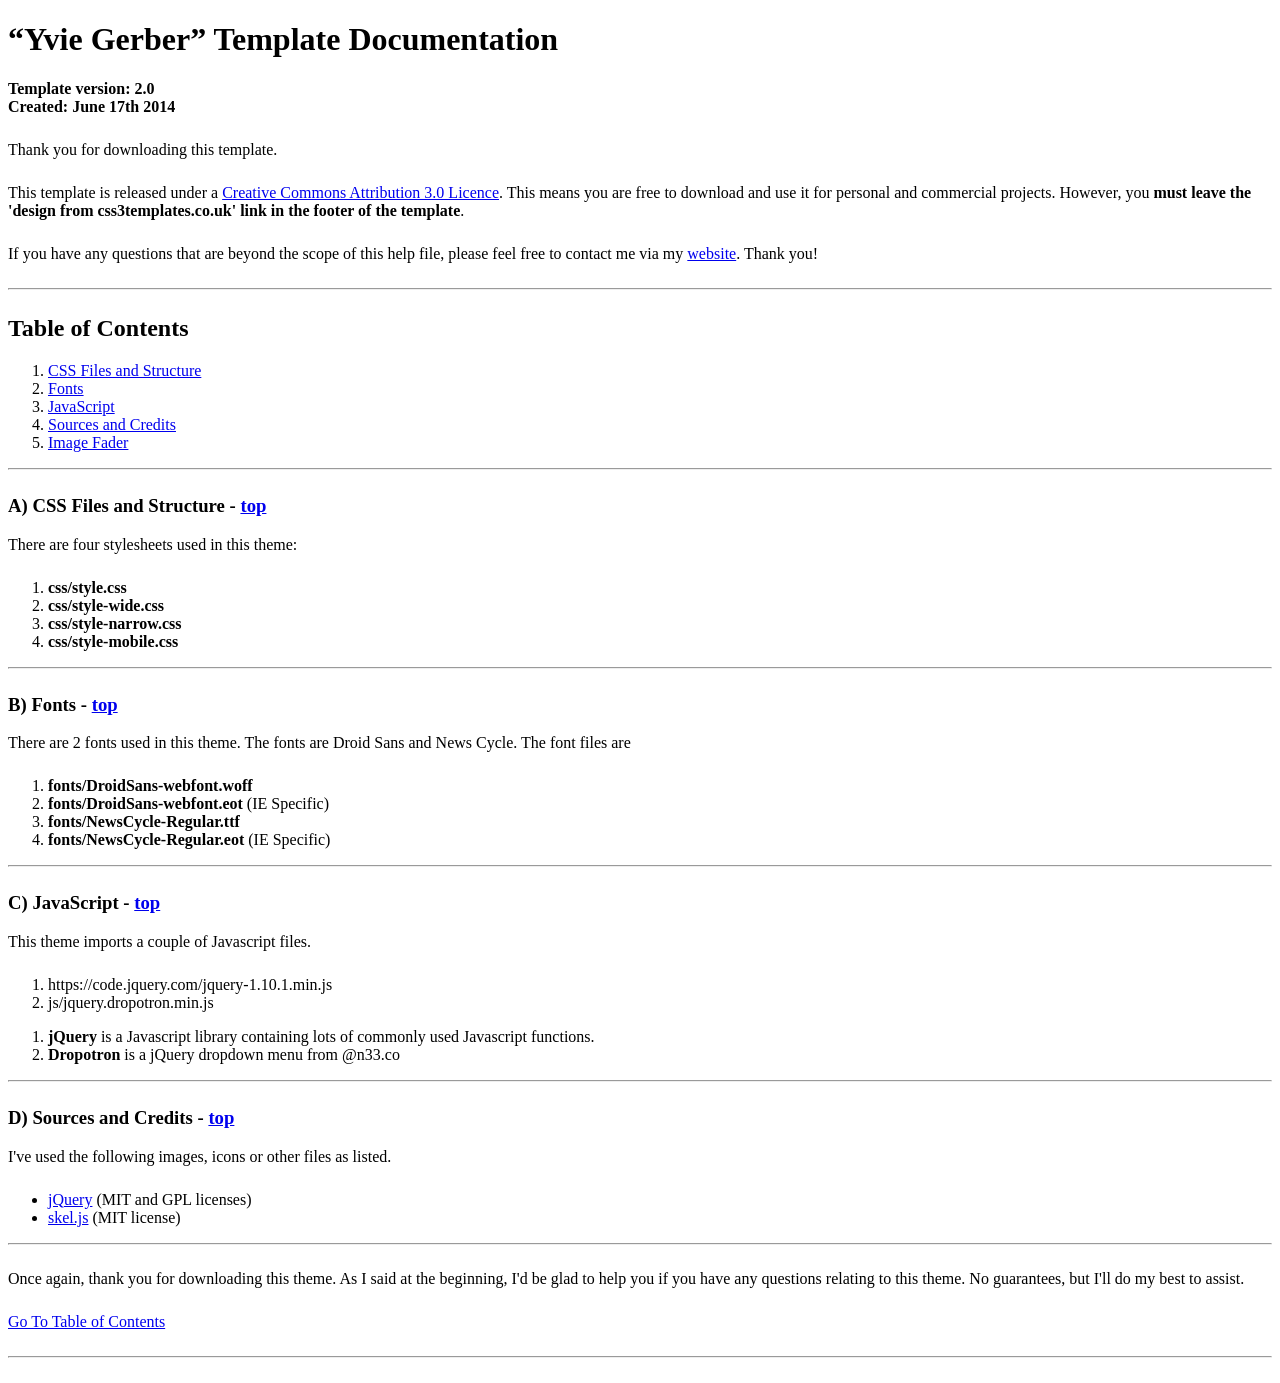
<file: documentation/index.html>
<!DOCTYPE HTML>
<html lang="en">
<head>
  <meta charset="utf-8">

  <!-- Denotes website title in browser -->
  <title>CSS3_red_tulip Template</title>

  <!-- Font % size -->
  <style type="text/css" media="screen">
    p, table, hr, .box {
      font-family: Palatino, "Palatino Linotype", Georgia, serif;
      margin-bottom: 25px;
    }
    .box p { margin-bottom: 10px; }
  </style>
</head>

<!-- Body contains everything that will be displayed on page -->
<body>
  <!-- div block is thanks, license terms, contact link -->
  <div>
    <!-- main page heading -->
    <h1>&ldquo;Yvie Gerber&rdquo; Template Documentation</h1>
    <p><strong>Template version: 2.0<br>Created: June 17th 2014</strong></p>

    <div>
      <p>Thank you for downloading this template.</p>
      <p>
        This template is released under a
        <a href="https://creativecommons.org/licenses/by/3.0/">Creative Commons Attribution 3.0 Licence</a>.
        This means you are free to download and use it for personal and commercial projects. However, you
        <strong>must leave the 'design from css3templates.co.uk' link in the footer of the template</strong>.
      </p>
      <p>
        If you have any questions that are beyond the scope of this help file, please feel free to contact me via my
        <a href="https://www.css3templates.co.uk">website</a>. Thank you!
      </p>
    </div>

    <hr>

    <h2 id="toc">Table of Contents</h2>
    <ol>
      <li><a href="#cssFiles">CSS Files and Structure</a></li>
      <li><a href="#fontFiles">Fonts</a></li>
      <li><a href="#javascript">JavaScript</a></li>
      <li><a href="#credits">Sources and Credits</a></li>
      <li><a href="#galleries">Image Fader</a></li>
    </ol>

    <hr>

    <h3 id="cssFiles"><strong>A) CSS Files and Structure</strong> - <a href="#toc">top</a></h3>

    <p>There are four stylesheets used in this theme:</p>
    <ol>
      <li><b>css/style.css</b></li>
      <li><b>css/style-wide.css</b></li>
      <li><b>css/style-narrow.css</b></li>
      <li><b>css/style-mobile.css</b></li>
    </ol>

    <hr>

    <h3 id="fontFiles"><strong>B) Fonts</strong> - <a href="#toc">top</a></h3>

    <p>There are 2 fonts used in this theme. The fonts are Droid Sans and News Cycle. The font files are</p>
    <ol>
      <li><b>fonts/DroidSans-webfont.woff</b></li>
      <li><b>fonts/DroidSans-webfont.eot</b> (IE Specific)</li>
      <li><b>fonts/NewsCycle-Regular.ttf</b></li>
      <li><b>fonts/NewsCycle-Regular.eot</b> (IE Specific)</li>
    </ol>

    <hr>

    <h3 id="javascript"><strong>C) JavaScript</strong> - <a href="#toc">top</a></h3>

    <p>This theme imports a couple of Javascript files.</p>

    <ol>
      <li>https://code.jquery.com/jquery-1.10.1.min.js</li>
      <li>js/jquery.dropotron.min.js</li>
    </ol>

    <ol>
      <li><b>jQuery</b> is a Javascript library containing lots of commonly used Javascript functions.</li>
      <li><b>Dropotron</b> is a jQuery dropdown menu from @n33.co</li>
    </ol>

    <hr>

    <h3 id="credits"><strong>D) Sources and Credits</strong> - <a href="#toc">top</a></h3>

    <p>I've used the following images, icons or other files as listed.</p>

    <ul>
      <li><a href="https://jquery.com/">jQuery</a> (MIT and GPL licenses)</li>
      <li><a href="https://skeljs.org/license">skel.js</a> (MIT license)</li>
    </ul>

    <hr>

    <p>
      Once again, thank you for downloading this theme. As I said at the beginning, I'd be glad to help you if you have
      any questions relating to this theme. No guarantees, but I'll do my best to assist.
    </p>

    <p><a href="#toc">Go To Table of Contents</a></p>

    <hr>
  </div>
</body>
</html>
</file>
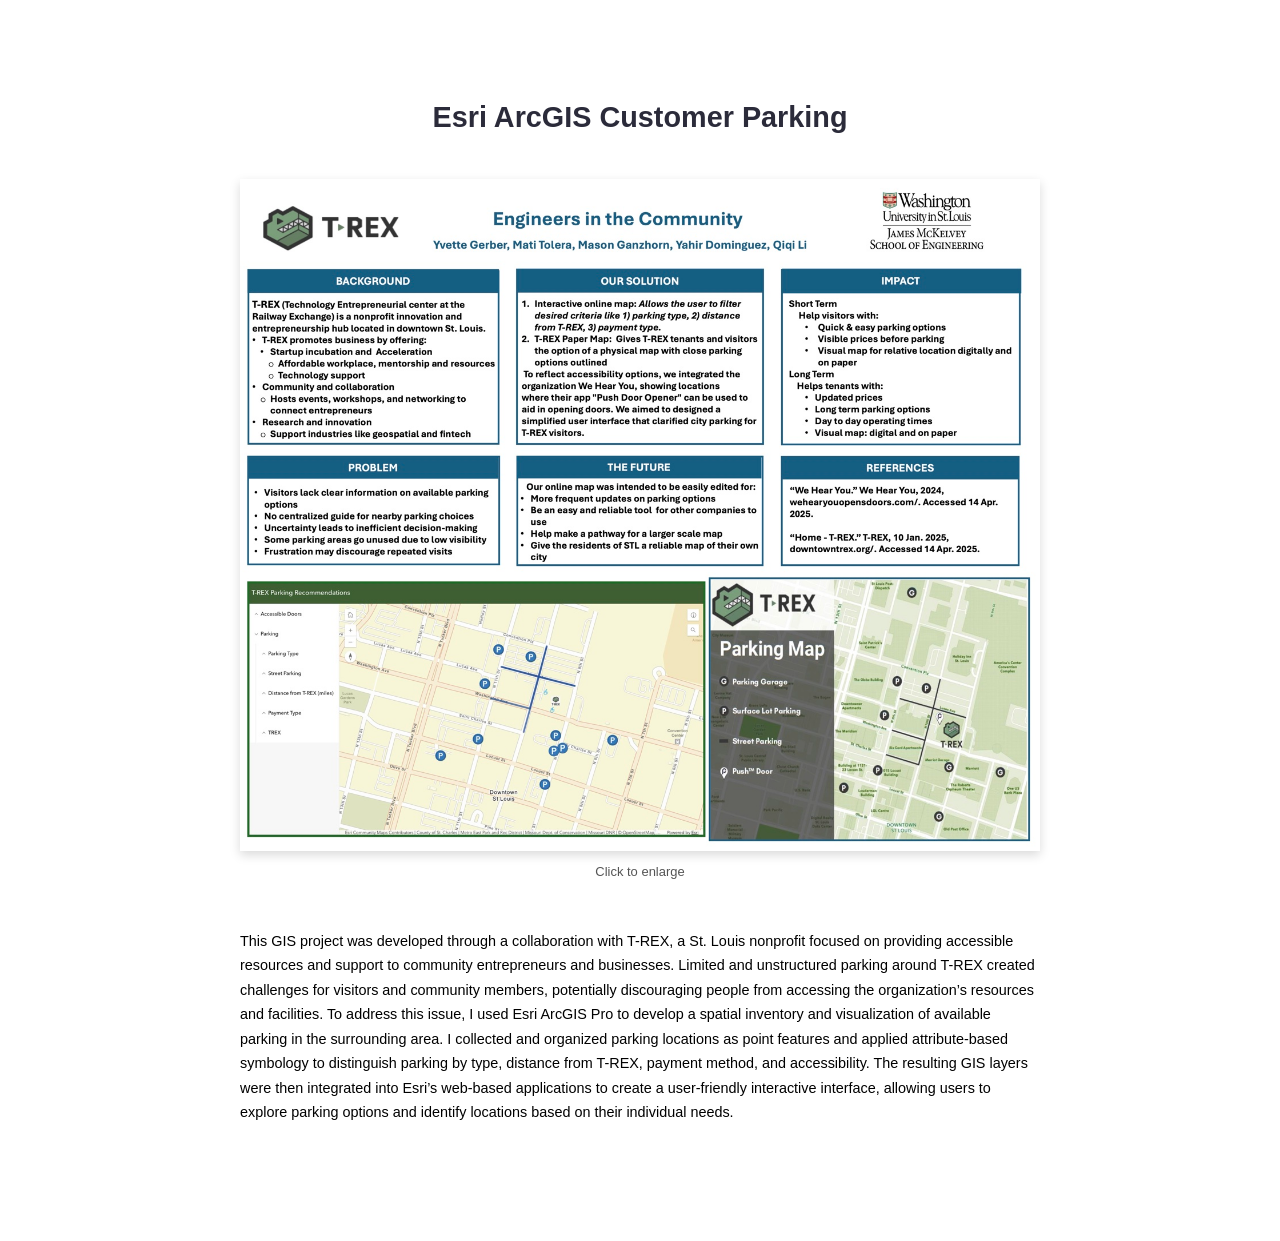
<file: customer-parking.html>
<!DOCTYPE html>
<html lang="en">
<head>
<meta charset="utf-8">
<title>Esri ArcGIS Customer Parking</title>
<link rel="stylesheet" href="css/style.css">
<style>

body {
    font-family: Arial, sans-serif;
    line-height: 1.6;
    margin: 0;
    padding: 0;
}
.container {
    max-width: 800px;
    margin: 100px auto;
    padding: 0 20px;
}
h1 {
    font-family: Arial, sans-serif;
    font-weight: bold;
    font-size: 2em;
    margin-bottom: 30px;
}
p {
    margin-bottom: 20px;
}

/* --- Poster --- */
.poster-link {
    display: block;
    margin: 30px 0 10px;
}
.poster-link img {
    width: 100%;
    height: auto;
    display: block;
    box-shadow: 0 4px 10px rgba(0,0,0,0.15);
}
.poster-caption {
    text-align: center;
    margin: 0 0 30px;
    font-size: 0.9em;
    color: #555;
}
</style>
</head>
<body>

<div class="container">
    <h1 style="text-align: center;">Esri ArcGIS Customer Parking</h1>

    <a class="poster-link" href="docs/Yvette T-REX Poster.pdf" target="_blank" rel="noopener noreferrer">
        <img src="images/trex-poster.jpg" alt="Esri ArcGIS Customer Parking poster">
    </a>
    <p class="poster-caption">Click to enlarge</p>

    <p>
    This GIS project was developed through a collaboration with T-REX, a St. Louis nonprofit focused on providing accessible resources and support to community entrepreneurs and businesses. Limited and unstructured parking around T-REX created challenges for visitors and community members, potentially discouraging people from accessing the organization&rsquo;s resources and facilities. To address this issue, I used Esri ArcGIS Pro to develop a spatial inventory and visualization of available parking in the surrounding area. I collected and organized parking locations as point features and applied attribute-based symbology to distinguish parking by type, distance from T-REX, payment method, and accessibility. The resulting GIS layers were then integrated into Esri&rsquo;s web-based applications to create a user-friendly interactive interface, allowing users to explore parking options and identify locations based on their individual needs.
    </p>
</div>

</body>
</html>
</file>
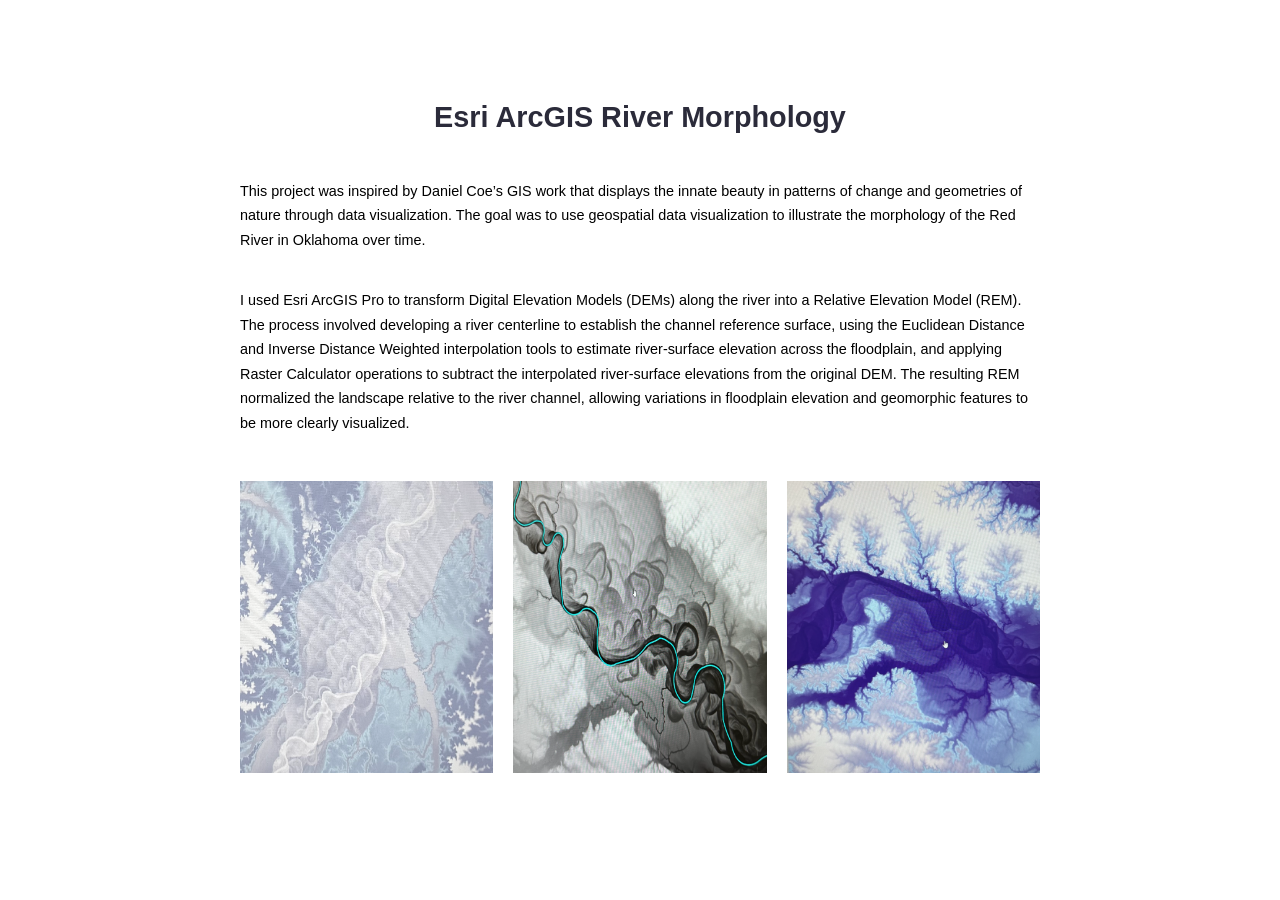
<file: river-morphology.html>
<!DOCTYPE html>
<html lang="en">
<head>
<meta charset="utf-8">
<title>Esri ArcGIS River Morphology</title>
<link rel="stylesheet" href="css/style.css">
<style>

body {
    font-family: Arial, sans-serif;
    line-height: 1.6;
    margin: 0;
    padding: 0;
}
.container {
    max-width: 800px;
    margin: 100px auto;
    padding: 0 20px;
}
h1 {
    font-family: Arial, sans-serif;
    font-weight: bold;
    font-size: 2em;
    margin-bottom: 30px;
}
p {
    margin-bottom: 20px;
}

/* --- Photo Row --- */
.photo-row {
    display: flex;
    flex-wrap: nowrap;
    gap: 20px;
    margin: 30px 0;
}
.photo-row img {
    flex: 1 1 0;
    min-width: 0;
    width: 33.333%;
    height: auto;
    display: block;
    margin: 0;
}
</style>
</head>
<body>

<div class="container">
    <h1 style="text-align: center;">Esri ArcGIS River Morphology</h1>

    <p>
    This project was inspired by Daniel Coe&rsquo;s GIS work that displays the innate beauty in patterns of change and geometries of nature through data visualization. The goal was to use geospatial data visualization to illustrate the morphology of the Red River in Oklahoma over time.
    </p>

    <p>
    I used Esri ArcGIS Pro to transform Digital Elevation Models (DEMs) along the river into a Relative Elevation Model (REM). The process involved developing a river centerline to establish the channel reference surface, using the Euclidean Distance and Inverse Distance Weighted interpolation tools to estimate river-surface elevation across the floodplain, and applying Raster Calculator operations to subtract the interpolated river-surface elevations from the original DEM. The resulting REM normalized the landscape relative to the river channel, allowing variations in floodplain elevation and geomorphic features to be more clearly visualized.
    </p>

    <div class="photo-row">
        <img src="images/Screenshot 2026-09-09 at 11.14.10 AM.png" alt="Relative Elevation Model detail showing floodplain texture">
        <img src="images/Screenshot 2026-09-09 at 11.14.03 AM.png" alt="Relative Elevation Model with river centerline highlighted">
        <img src="images/Screenshot 2026-09-09 at 11.13.49 AM.png" alt="Relative Elevation Model detail showing river channel scars">
    </div>
</div>

</body>
</html>
</file>
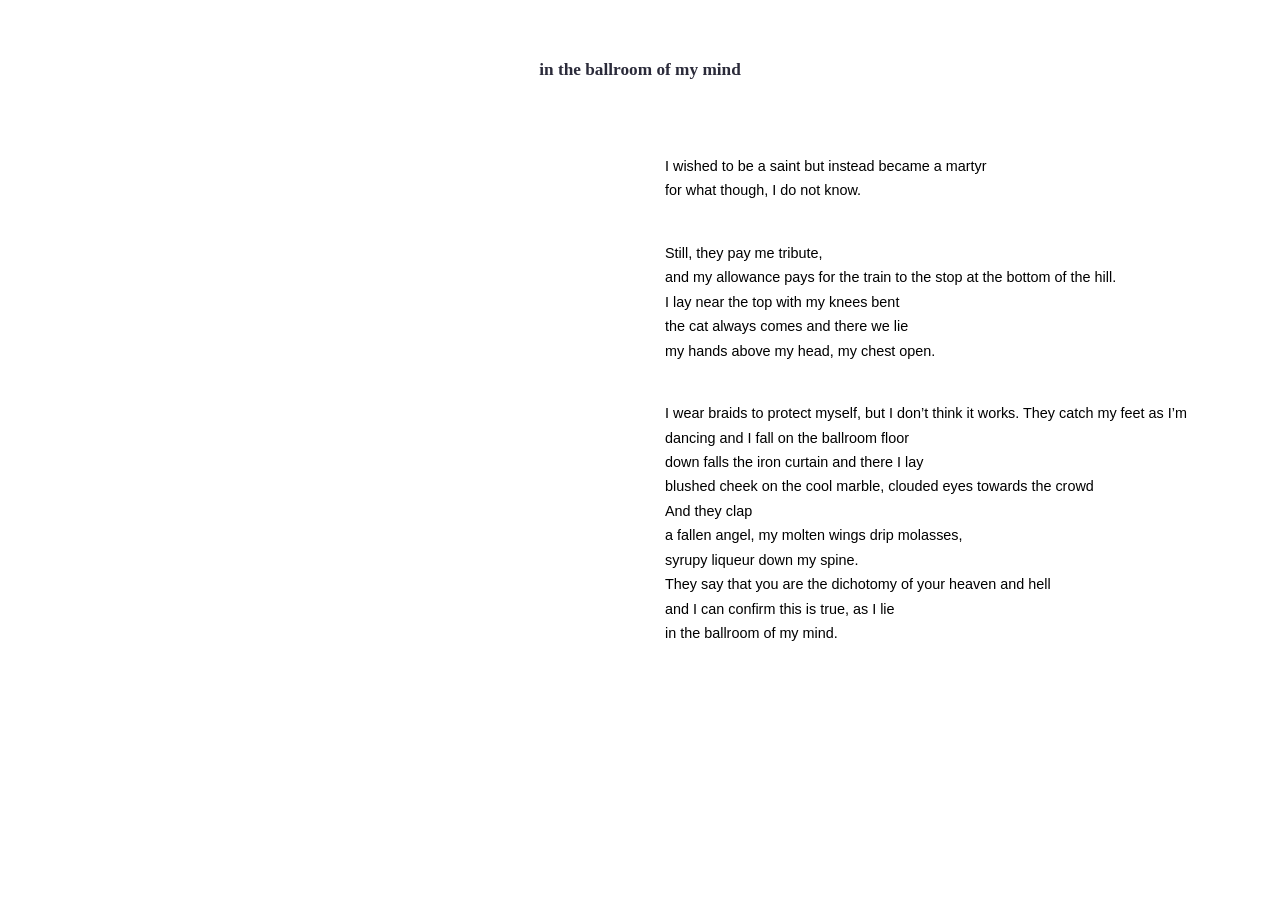
<file: untitled.html>
<!DOCTYPE html>
<html lang="en">
<head>
  <meta charset="utf-8">
  <title>Untitled</title>

  <link rel="stylesheet" href="../css/style.css">

  <style>
    body {
      font-family: Arial, sans-serif;
      line-height: 1.6;
      margin: 0;
      padding: 0;
    }

    .container {
      max-width: 1200px;
      margin: 60px auto;
      padding: 0 30px;
    }

    h1 {
      text-align: center;
      margin-bottom: 50px;
    }

    /* === Two-column layout === */
    .two-column {
      display: grid;
      grid-template-columns: 1fr 1fr;
      gap: 50px;
      align-items: start;
    }

    .image-column img,
.image-column video {
  width: 100%;
  height: auto;
  display: block;
  margin-bottom: 40px;
}

    .text-column p {
      margin-bottom: 22px;
    }

    /* === Responsive fallback === */
    @media (max-width: 900px) {
      .two-column {
        grid-template-columns: 1fr;
      }
    }
  </style>
</head>

<body>

  <div class="container">

    <h1>in the ballroom of my mind</h1>

    <div class="two-column">

     

       

        <div class="image-column">
  <video autoplay muted loop playsinline>
    <source src="movies/untitledaEX.mp4" type="video/mp4">
    Your browser does not support the video tag.
  </video>
</div>
        
        

      <!-- RIGHT: Text -->
      <div class="text-column">

        <p>
I wished to be a saint but instead became a martyr <br>
for what though, I do not know. 
    
    </p>

        <p>
Still, they pay me tribute, <br>
and my allowance pays for the train to the stop at the bottom of the hill. <br>
I lay near the top with my knees bent <br>
the cat always comes and there we lie <br>
my hands above my head, my chest open. <br>
  </p>

        <p>
I wear braids to protect myself, but I don’t think it works. They catch my feet as I’m dancing and I fall on the ballroom floor <br>
down falls the iron curtain and there I lay <br>
blushed cheek on the cool marble, clouded eyes towards the crowd <br>
And they clap <br>
a fallen angel, my molten wings drip molasses, <br>
syrupy liqueur down my spine. <br>
They say that you are the dichotomy of your heaven and hell <br>
and I can confirm this is true, as I lie <br>
in the ballroom of my mind.

</p>

  

      </div>
    </div>

  </div>

</body>
</html>
</file>
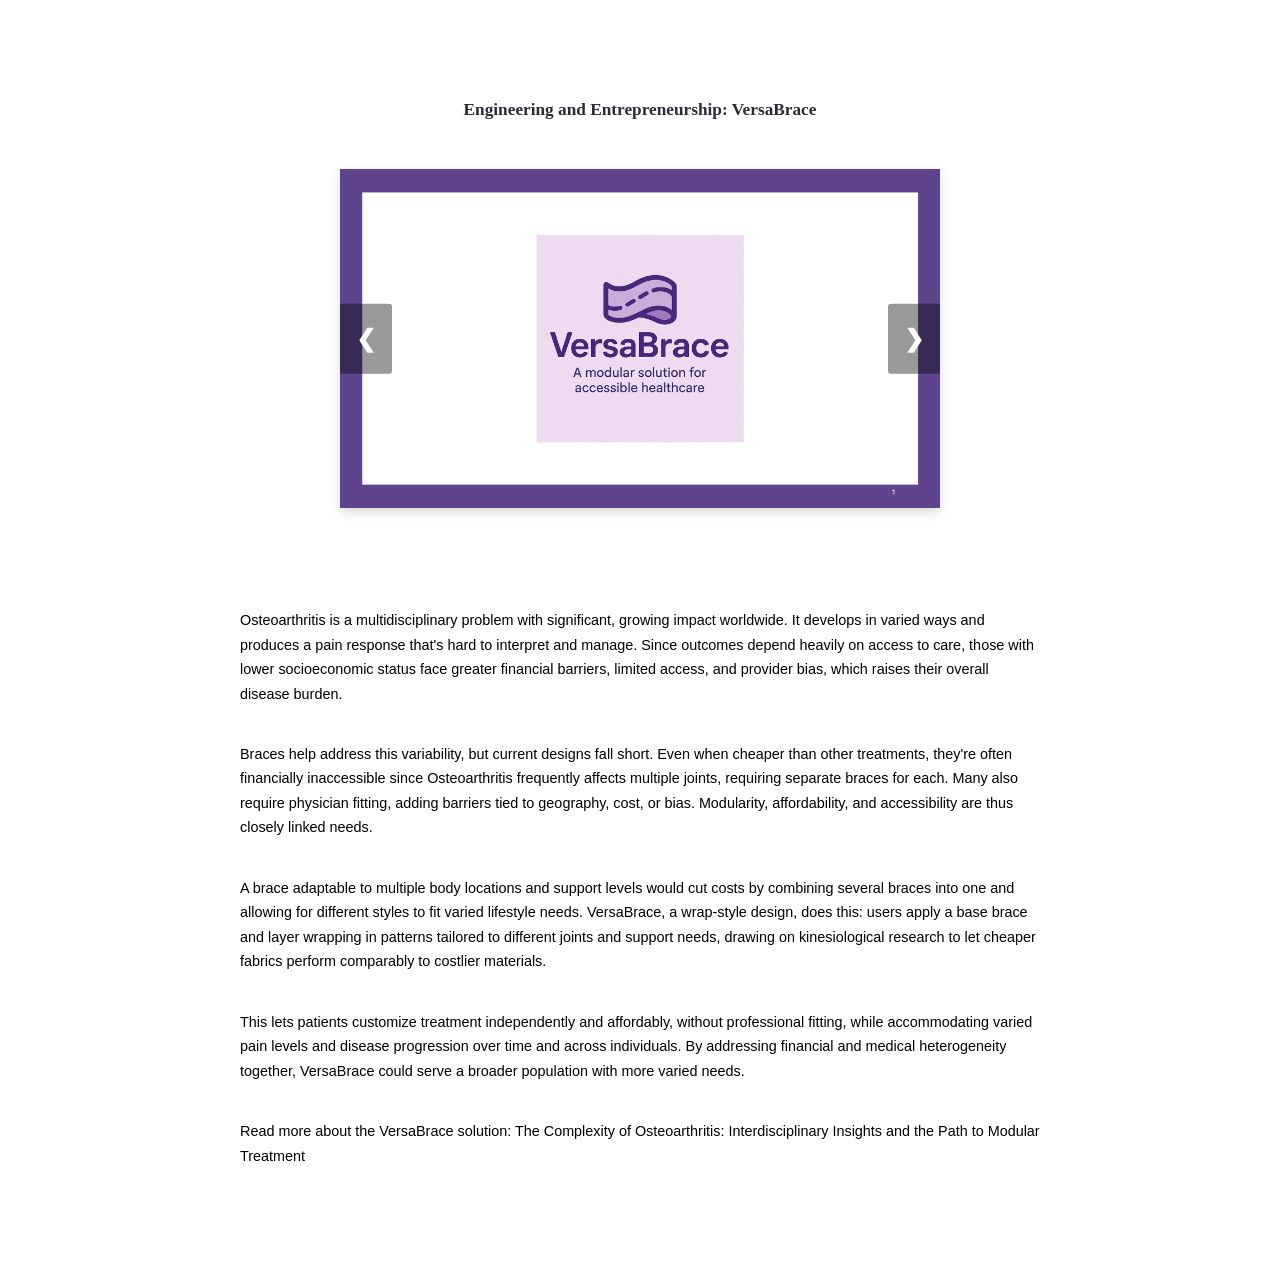
<file: versabrace.html>
<!DOCTYPE html>
<html lang="en">
<head>
<meta charset="utf-8">
<title>VersaBrace</title>
<link rel="stylesheet" href="../css/style.css">
<style>

body {
    font-family: Arial, sans-serif;
    line-height: 1.6;
    margin: 0;
    padding: 0;
}
.container {
    max-width: 800px; /* Change this number (e.g., 600px, 650px, 700px) to control text width */
    margin: 100px auto;
    padding: 0 20px;
}
h1 {
    margin-bottom: 30px;
}
img {
    width: 100%;
    height: auto;
    display: block;
    margin: 30px 0;
}
p {
    margin-bottom: 20px;
}

/* --- Slideshow Styles --- */
.slideshow-container {
    position: relative;
    width: 75%;
    margin: 40px auto;
    box-shadow: 0 4px 10px rgba(0,0,0,0.15); /* Adds a nice depth to the slides */
    background-color: #f9f9f9;
}
.slideshow-container img {
    width: 100%;
    margin: 0; /* Override default image margin */
    display: block;
}
/* Navigation Arrows */
.prev, .next {
    cursor: pointer;
    position: absolute;
    top: 50%;
    transform: translateY(-50%);
    width: auto;
    padding: 16px;
    color: white;
    font-weight: bold;
    font-size: 24px;
    transition: 0.3s ease;
    border-radius: 0 3px 3px 0;
    user-select: none;
    background-color: rgba(0, 0, 0, 0.4); /* Semi-transparent background */
    text-decoration: none;
}
.next {
    right: 0;
    border-radius: 3px 0 0 3px;
}
.prev:hover, .next:hover {
    background-color: rgba(0, 0, 0, 0.8);
}
</style>
</head>
<body>

<div class="container">
    <h1 style="text-align: center;">Engineering and Entrepreneurship: VersaBrace</h1>
    <div class="slideshow-container">
        <img id="slide-image" src="images/slide1.PNG" alt="Slideshow presentation">
        <a class="prev" onclick="changeSlide(-1)">&#10094;</a>
        <a class="next" onclick="changeSlide(1)">&#10095;</a>
    </div>
</div>

<script>
// Put the paths to your exported PowerPoint slide images here:
const slides = [
    "images/slide1.PNG",
    "images/slide2re.PNG",
    "images/slide3re.PNG",
    "images/slide4.PNG",
    "images/slide5.PNG",
    "images/slide7re.PNG",
    "images/slide8re.PNG",
    "images/slide9re.PNG"
];

let currentIndex = 0;
const slideImageElement = document.getElementById('slide-image');

function changeSlide(direction) {
    // Calculate new index
    currentIndex += direction;

    // Loop back to the start if we go past the last slide
    if (currentIndex >= slides.length) {
        currentIndex = 0;
    }
    // Loop to the end if we press "previous" on the first slide
    if (currentIndex < 0) {
        currentIndex = slides.length - 1;
    }

    // Update the image source
    slideImageElement.src = slides[currentIndex];
}
</script>

<div class="container">
    <p>
    Osteoarthritis is a multidisciplinary problem with significant, growing impact worldwide. It develops in varied ways and produces a pain response that's hard to interpret and manage. Since outcomes depend heavily on access to care, those with lower socioeconomic status face greater financial barriers, limited access, and provider bias, which raises their overall disease burden.
    </p>
    <p>
    Braces help address this variability, but current designs fall short. Even when cheaper than other treatments, they're often financially inaccessible since Osteoarthritis frequently affects multiple joints, requiring separate braces for each. Many also require physician fitting, adding barriers tied to geography, cost, or bias. Modularity, affordability, and accessibility are thus closely linked needs.
    </p>
    <p>
    A brace adaptable to multiple body locations and support levels would cut costs by combining several braces into one and allowing for different styles to fit varied lifestyle needs. VersaBrace, a wrap-style design, does this: users apply a base brace and layer wrapping in patterns tailored to different joints and support needs, drawing on kinesiological research to let cheaper fabrics perform comparably to costlier materials.
    </p>

    <p>
    This lets patients customize treatment independently and affordably, without professional fitting, while accommodating varied pain levels and disease progression over time and across individuals. By addressing financial and medical heterogeneity together, VersaBrace could serve a broader population with more varied needs.
    </p>

    
    <p>Read more about the VersaBrace solution: <a href="docs/VersaBrace.pdf" target="_blank">The Complexity of Osteoarthritis: Interdisciplinary Insights and the Path to Modular Treatment</a>
    </p>
    
</div>

</body>
</html>
</file>
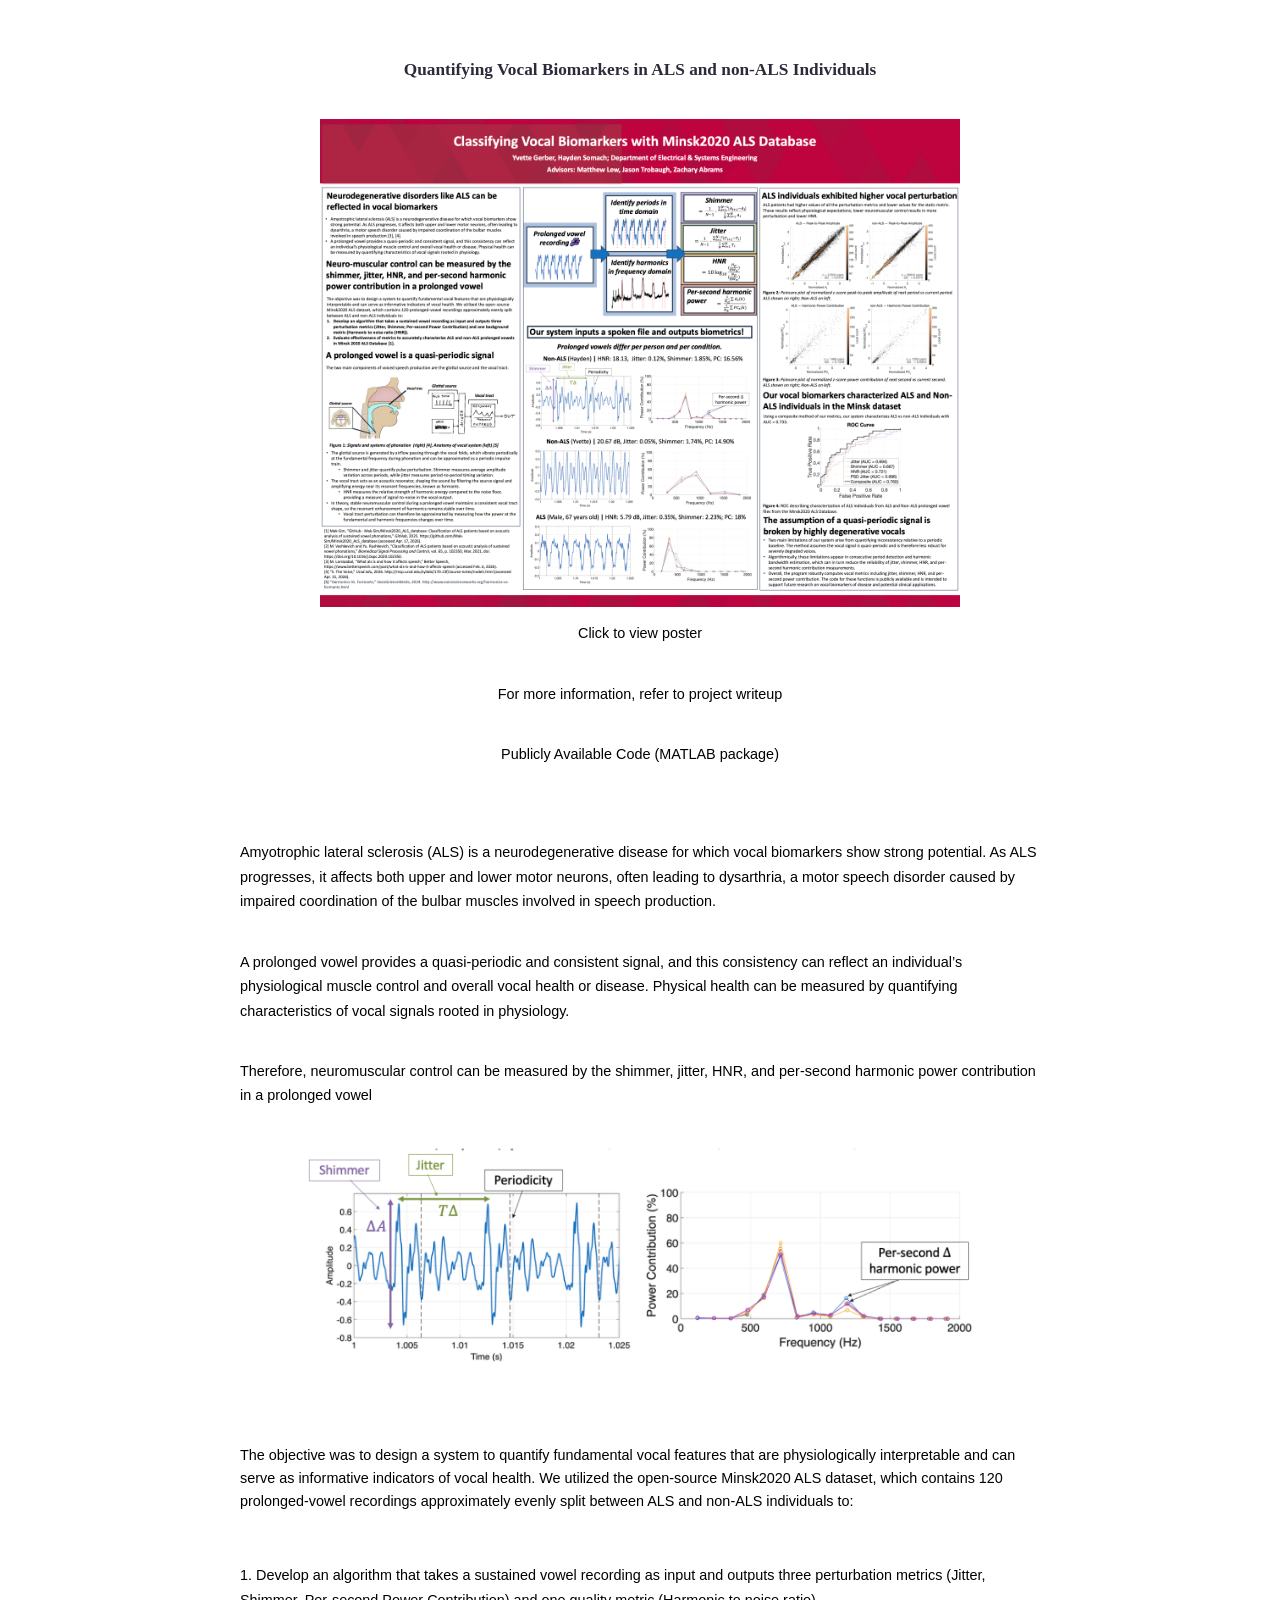
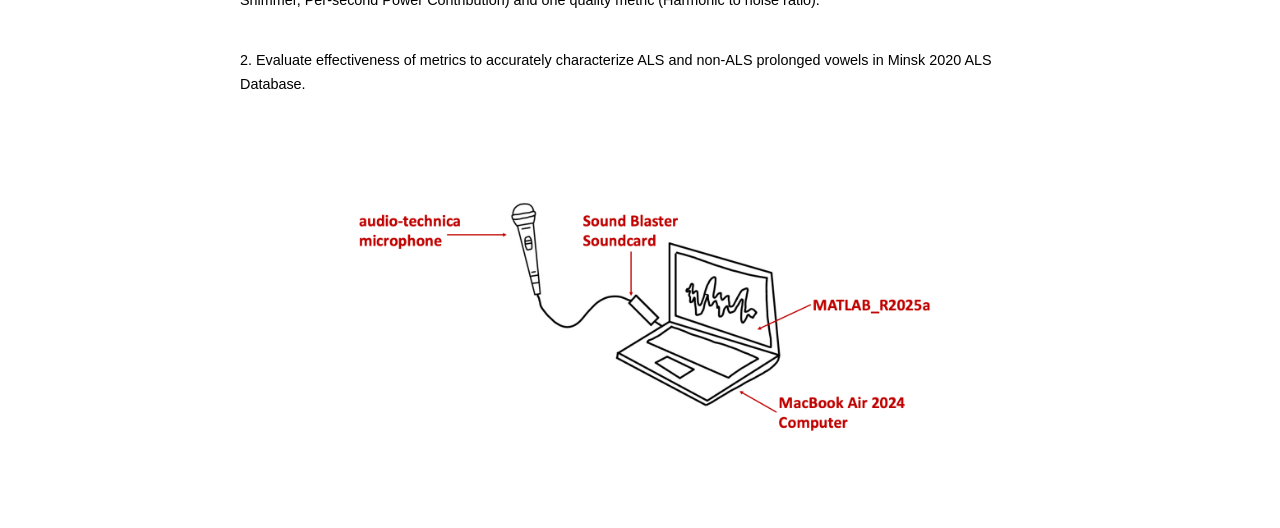
<file: vocal.html>
<!DOCTYPE html>
<html lang="en">
<head>
  <meta charset="utf-8">
  <title>Vocal Biomarkers</title>
 
  <!-- Optional: link your main site stylesheet -->
  <link rel="stylesheet" href="../css/style.css">

  <style>
    /* Minimal fallback styling (safe to remove if you already have CSS) */
    body {
      font-family: Arial, sans-serif;
      line-height: 1.6;
      margin: 0;
      padding: 0;
    }

    .container {
      max-width: 800px;
      margin: 60px auto;
      padding: 0 20px;
    }

    h1 {
      margin-bottom: 30px;
    }

    img {
      width: 100%;
      height: auto;
      display: block;
      margin: 30px 0;
    }

    p {
      margin-bottom: 20px;
    }
  </style>
</head>

<body>

  <div class="container">

    <!-- Project Heading -->
    <h1 style="text-align: center;">Quantifying Vocal Biomarkers in ALS and non-ALS Individuals</h1>

    
    <!-- Top Image -->
<img src="images/poster.jpg"
 alt="Project image description"
 style="width: 80%; margin: 0 auto; display: block;">
 <p style="text-align: center;">Click to view <a href="docs/poster.pdf" target="_blank">poster</a></p>
 <p style="text-align: center;">For more information, refer to <a href="docs/paper.pdf" target="_blank">project writeup</a></p>
 <p style="text-align: center;">Publicly Available Code <a href="https://www.mathworks.com/matlabcentral/fileexchange/183787-quantifying-vocal-biomarkers-in-als-and-non-als-individuals" target="_blank">(MATLAB package)</a></p>
 <br>  

    

    <!-- Body Text -->
    <p>
      Amyotrophic lateral sclerosis (ALS) is a neurodegenerative disease for which vocal biomarkers show strong potential. As ALS progresses, it affects both upper and lower motor neurons, often leading to dysarthria, a motor speech disorder caused by impaired coordination of the bulbar muscles involved in speech production. 
    </p>

    <p>
      A prolonged vowel provides a quasi-periodic and consistent signal, and this consistency can reflect an individual’s physiological muscle control and overall vocal health or disease. Physical health can be measured by quantifying characteristics of vocal signals rooted in physiology.    </p>

    <p>
      Therefore, neuromuscular control can be measured by the shimmer, jitter, HNR, and per-second harmonic power contribution in a prolonged vowel    </p>

    <p>
    <!-- Bottom Image -->
     <img src="images/metrics.png"
     alt="Project image description"
     style="width: 85%; margin: 0 auto; display: block;">
    <p></p>  
    The objective was to design a system to quantify fundamental vocal features that are physiologically interpretable and can serve as informative indicators of vocal health. We utilized the open-source Minsk2020 ALS dataset, which contains 120 prolonged-vowel recordings approximately evenly split between ALS and non-ALS individuals to:    </p>
    <p>
    1. Develop an algorithm that takes a sustained vowel recording as input and outputs three perturbation metrics (Jitter, Shimmer, Per-second Power Contribution) and one quality metric (Harmonic to noise ratio).    </p>
    <p>
    2. Evaluate effectiveness of metrics to accurately characterize ALS and non-ALS prolonged vowels in Minsk 2020 ALS Database.    </p>
    
    <br><br>


    
    
    <!-- Bottom Image -->
     <img src="images/setup.png"
     alt="Project image description"
     style="width: 75%; margin: 0 auto; display: block;">

  </div>

</body>
</html>
</file>
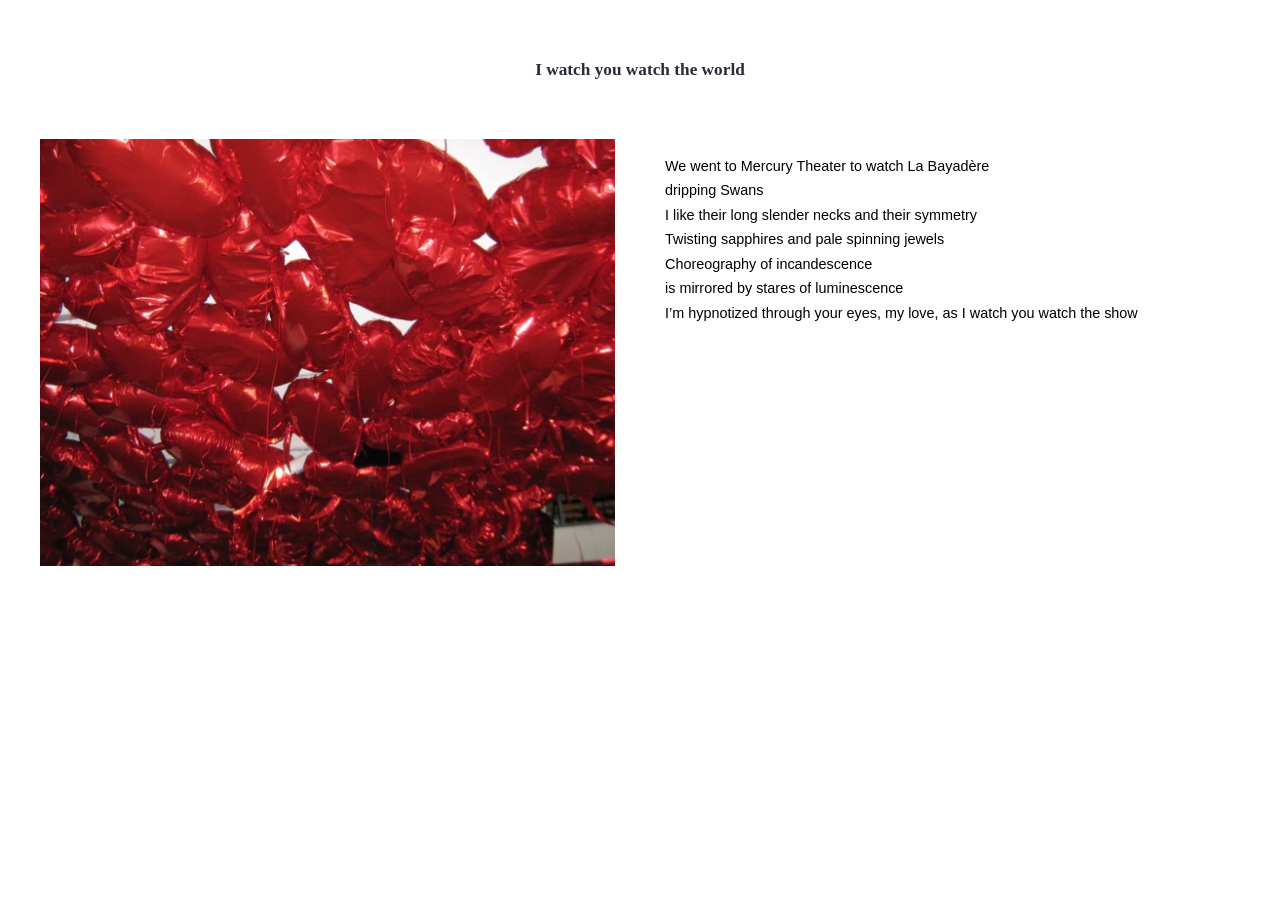
<file: watch.html>
<!DOCTYPE html>
<html lang="en">
<head>
  <meta charset="utf-8">
  <title>I watch you watch the world</title>

  <link rel="stylesheet" href="../css/style.css">

  <style>
    body {
      font-family: Arial, sans-serif;
      line-height: 1.6;
      margin: 0;
      padding: 0;
    }

    .container {
      max-width: 1200px;
      margin: 60px auto;
      padding: 0 30px;
    }

    h1 {
      text-align: center;
      margin-bottom: 50px;
    }

    /* === Two-column layout === */
    .two-column {
      display: grid;
      grid-template-columns: 1fr 1fr;
      gap: 50px;
      align-items: start;
    }

    .image-column img {
      width: 100%;
      height: auto;
      display: block;
      margin-bottom: 40px;
    }

    .text-column p {
      margin-bottom: 22px;
    }

    /* === Responsive fallback === */
    @media (max-width: 900px) {
      .two-column {
        grid-template-columns: 1fr;
      }
    }
  </style>
</head>

<body>

  <div class="container">

    <h1>I watch you watch the world</h1>

    <div class="two-column">

      <!-- LEFT: Images -->
      <div class="image-column">
        <img src="images/watchaEX.png" alt="Psycho-Subjective Image 1">
      
      </div>

      <!-- RIGHT: Text -->
      <div class="text-column">

        <p>
We went to Mercury Theater to watch La Bayadère <br>
dripping Swans <br>
I like their long slender necks and their symmetry <br>
Twisting sapphires and pale spinning jewels <br>
Choreography of incandescence <br>
is mirrored by stares of luminescence <br>
I’m hypnotized through your eyes, my love, as I watch you watch the show 
    
    </p>

        
      </div>
    </div>

  </div>

</body>
</html>
</file>
<file: css/style.css>
@font-face { 
  font-family: Droid Sans; 
    src: url('../fonts/DroidSans-webfont.eot'); 
    src: local("Droid Sans"), url('../fonts/DroidSans-webfont.woff'); 
}  

@font-face {  
  font-family: News Cycle; 
    src: url('../fonts/NewsCycle-Regular.eot'); 
    src: local("News Cycle"), url('../fonts/NewsCycle-Regular.ttf'); 
} 

body {
	background: #FFF;
	color: #000;
    font: normal .90em 'Droid Sans', arial, sans-serif;
	line-height: 2em;
}

p { 
  padding: 0 0 16px 0;
  line-height: 1.7em;
}

img { 
  border: 0;
}

h1, h2, h3, h4, h5, h6 { 
  color: #2B2B3A; 
  letter-spacing: 0em;
  padding: 0 0 0.5em 0;
}

h1, h2, h3 {
  font-family: "Edwardian Script ITC", cursive;
  font-weight: bold;
  font-size: 120%;
  line-height: 1.2;
  margin: 0 0 1em 0;
  padding: 0 0 0.5em 0;
}



h2 { 
  font-size: 160%;
}

h3 { 
  font-size: 120%;
  padding: 0.5em 0 0 0;
  font-style: italic;
}

h4, h5, h6 { 
  padding: 0 0 0.5em 0;
  font: normal 120% 'Droid Sans', arial, sans-serif;
}

a, a:hover { 
  outline: none;
  text-decoration: none;
  color: #000; 
}

a:hover { 
  text-decoration: underline;
}

blockquote { 
  margin: 2em 0; 
  padding: 1em 2em 0 2em;
  border: 1px solid #E5E5DB;
  background: #FFF;
}

ul { 
  margin: 0.1em 0 1em 2em;
}

ul li { 
  list-style-type: none;
  margin: 0 0 0.25em 0; 
  padding: 0 0 0.25em 0.5em;
  line-height: 1.5em;
}

ol { 
  margin: 0.1em 0 2em 2em;
}

ol li { 
  margin: 0 0 0.5em 0; 
}

.left { 
  float: left;
  width: auto;
  margin-right: 1em;
}

.right { 
  float: right; 
  width: auto;
  margin-left: 1em;
}

.center { 
  display: block;
  text-align: center;
  margin: 2em auto;
}

#header_container {
	padding-bottom: 0.5em;
	background: #E80003 url(../images/red2.png) repeat;
	-moz-box-shadow: rgba(0, 0, 0, 0.5)  3px 3px 3px;
	-webkit-box-shadow: rgba(0, 0, 0, 0.5) 3px 3px 3px;
	box-shadow: rgba(0, 0, 0, 0.5) 3px 3px 3px;
}
 
.wrapper {
	margin-left: -3em;
	padding: 0.25em 0.5em 0.5em 0em;   /* was 0.5em 0.5em 1.5em 0em */
}

#header h1 {
	margin: 0;
	padding: 0;
	font-size: 1em;
}

#header h1 a,
#header h1 span.page-heading {
  font-family: 'News Cycle', arial, sans-serif;
  font-weight: normal;
  font-size: 200%;
  line-height: 1.1;   /* add this — tightens vertical space without changing font size */
  border-bottom: 0;
  text-transform: none;
  margin: 0;
  color: #FFF;
  text-shadow: 1px 1px #000;
  text-decoration: none;
  display: inline-block;
}

#header .page-heading {
  font-family: 'Unbounded', 'News Cycle', arial, sans-serif !important;
}

#header h2 { 
  font: normal 140% 'News Cycle', arial, sans-serif;
  line-height: 1.1;   /* add this too */
  border-bottom: 0;
  margin-top: -1.5em;  /* was -1em, pulls h2 closer to h1 */
  text-transform: none;
  color: #FFF;
  text-shadow: 1px 1px #000;  
}

#header h1 a .header_colour { 
  color: #FFF;
  text-shadow: 1px 1px #000;  
}

#strapline { 
  font: normal 200% 'News Cycle', arial, sans-serif;
  border-bottom: 0;
  text-transform: none;
  text-align: center;
  margin: 0;
  text-decoration: none;
}

.button {
	border-radius: 0.5em;
	box-shadow: inset 0 0 0 2px rgba(255,255,255,0.5);
	color: #369ab8;
	color: #fff;
	display: inline-block;
	text-decoration: none;
}

	.image
	{
		display: inline-block;
		outline: 0;
	}
	
		.image img
		{
			display: block;
			width: 100%;
			border-radius: 8px;
		}

	.image-full
	{
		display: block;
		width: 100%;
		margin: 0 0 2.5em 0;
	}
	
	.image-left
	{
		float: left;
		margin: 0 2em 2em 0;
	}
	
	.image-centered
	{
		display: block;
		margin: 0 0 2.5em 0;
	}

		.image-centered img
		{
			margin: 0 auto;
			width: auto;
		}


#main-nav {
	float: none;
	clear: both;
	width: 100%;
	padding: 0;
	text-align: center;
}

/* Index page header: title | nav | year, nav truly centered regardless of side widths */
.header-grid {
	display: grid;
	grid-template-columns: 1fr auto 1fr;
	align-items: center;
	column-gap: 1em;
	width: 100%;
}

.header-grid .header-side {
	white-space: nowrap;
}

.header-grid .header-side-left {
	justify-self: start;
}

.header-grid .header-side-right {
	justify-self: end;
}

.header-grid #main-nav {
	justify-self: center;
	width: auto;
}

.header-grid #main-nav ul {
	margin: 0;
}

@media (max-width: 480px) {
	.header-grid {
		display: block;
		text-align: center;
	}

	.header-grid .header-side,
	.header-grid #main-nav {
		display: block;
		width: 100%;
		justify-self: unset;
	}
}

#main-nav ul {
    font: normal 120% 'News Cycle', arial;
	float: none;
	display: inline-block;
	width: auto;
	margin: 0.1em 0 1em 0;
	text-align: center;
	list-style: none;
}

#main-nav ul li { 
	display: inline-block; 
	margin: 0 1em 0 1em; 
	padding: 0.35em 0em 0.35em 0em; 
	border-radius: 0.5em; 	
}

#main-nav ul li a { 
	color: #FFF;
	text-shadow: 1px 1px #000; 	
}

#main-nav ul li a.active { 
	color: #FFF;
	text-shadow: 1px 1px #000;  
	text-decoration: underline; 
}

#site_content {
    margin: 2em 0em;
}

#banner {
	color: #fff;
	text-align: center;
	-moz-box-shadow: rgba(0, 0, 0, 0.5)  0px 3px 5px;
	-webkit-box-shadow: rgba(0, 0, 0, 0.5) 0px 3px 5px;
	box-shadow: rgba(0, 0, 0, 0.5) 0px 3px 5px;
}


#sidebar {
    margin: 0 0 2em 0;
	padding: 0 1em 1em 2em;
	border-radius: 7px 7px 7px 7px;
	-moz-border-radius: 7px 7px 7px 7px;
	-webkit-border: 7px 7px 7px 7px; 
}

.footer-wrapper{
	background: #E80003 url(../images/red2.png) repeat;
}

footer { 
  font: 100% 'Droid Sans', arial, sans-serif;
  text-align: center; 
  margin: 0;
}

footer p { 
  line-height: 1.7em;
  color: #FFF;
}

footer a { 
  text-decoration: none;
  color: #FFF;  
}

footer a:hover { 
  text-decoration: underline;
  color: #FFF;
}

/* A single menu */
.dropotron { 
	background: #EEE; 
	border-radius: 0.5em; 
	list-style: none; 
	margin: 0; 
	min-width: 10em; 
	padding: 0.75em 1em 0.75em 1em; 
}
			
.dropotron > li { 
	border-top: solid 1px #555;
	margin: 0;
	padding: 0;
}

.dropotron > li:first-child { 
	border-top: 0;
}
			
.dropotron > li > a { 
	color: #000; 
	display: block; 
	padding: 0.5em 0 0.5em 0; 
	text-decoration: none; 	
}

.dropotron > li.active > a, .dropotron > li:hover > a {
	color: #E80003;}

/* Only applies to top level ("level-0") menus */
.dropotron.level-0 { 
	margin-top: 1.25em;
}

.dropotron.level-0:before {
	content: ''; 
	position: absolute; 
	border-bottom: solid 0.5em #444; 
	border-left: solid 0.5em transparent;
	border-right: solid 0.5em transparent; 
	top: -0.5em; 
}

nav select {
  display: none;
}
 
@media (max-width: 480px) {
  nav ul     { display: none; }
  nav select { display: inline-block;}
}  

.form_settings { 
	margin: 1em 0 0 0;
}

.form_settings p {
	padding: 0 0 0.25em 0;
}

.form_settings span {
	float: left; 
	width: 22em; 
	text-align: left;
}
  
.form_settings input, .form_settings textarea {
	padding: 0.25em; 
	width: 20em; 
	font: 100% arial; 
	margin-bottom: 1em;
	border: 1px solid #bbb; 
	color: #47433F;
}
  
.form_settings input[type="checkbox"] {
	padding: 0; 
	width: 1em; 
	font: 100% arial; 
	border: 0; 
	color: #47433F;
}

.form_settings .submit { 
	font-family: 'Source Sans Pro';
	font-weight: 700;
	border: 1px solid; 
	width: 6em; 
	margin: 0 0 0 14em; 
	height: 2em;
	cursor: pointer; 
	background: #E80003;
	border-radius: 5px;
	color: #FFF;
}
  
.form_settings .submit:hover {
	background: #FB4C1D;
}

table { 
  margin: 1em 0 3em 0;
}

table tr th, table tr td { 
  background: #BBB;
  color: #FFF;
  padding: 0.75em 0.5em;
  text-align: left;
}
  
table tr td { 
  background: #DDD;
  color: #47433F;
  border-top: 1px solid #FFF;

}

/* =========================
   Project list layout (single column)
   ========================= */

.project-list {
  margin-top: 20px;
}

.project-item {
  display: flex;
  gap: 18px;
  align-items: flex-start;
  padding: 18px 0;
  border-bottom: 1px solid #ddd;
}

.project-thumb img {
  width: 140px;
  height: 90px;
  object-fit: cover;
  border-radius: 6px;
  display: block;
}

.project-info {
  flex: 1; /* lets the text column expand */
}

.project-title {
  margin: 0 0 6px 0;
  padding: 0; /* your global h3 has padding-top; this removes extra gap here */
}

.project-title a {
  color: #000; /* matches your theme links */
  text-decoration: none;
}

.project-title a:hover {
  text-decoration: underline;
}

.project-caption {
  margin: 0;
  padding: 0;
  line-height: 1.6em;
}

/* Mobile: stack image above text */
@media (max-width: 600px) {
  .project-item {
    flex-direction: column;
  }

  .project-thumb img {
    width: 100%;
    height: auto;
  }
}

/* ===== Project page: image + caption block (fixed) ===== */
.image-wrap {
  float: left;
  width: auto;         
  max-width: none;     
  margin: 0 25px 20px 0;
}


.wrap-img {
  width: 300%;
  max-width: none;
}




.image-caption {
  clear: both;
  display: block;
  margin-top: 8px;
  text-align: center;
}


.project-header {
  display: flex;
  justify-content: space-between;
  align-items: baseline; /* aligns script fonts nicely */
  gap: 12px;
}

.project-title {
  margin: 0;
}

.project-date {
  font-family: "Edwardian Script ITC", cursive;
  font-weight: bold;
  font-size: 120%;
  line-height: 1.2;
  margin: 0;
  padding: 0;
  white-space: nowrap;
}


/* =========================
   Photography Gallery
   ========================= */

/* =========================
   Photography Gallery
   ========================= */

.photo-gallery {
    display: grid;
    grid-template-columns: repeat(auto-fit, minmax(300px, 1fr));
    gap: 24px;
    margin-top: 20px;
}

.photo-gallery a {
    display: block;
    overflow: hidden;
}

.photo-gallery img {
    width: 100%;
    height: 260px;
    object-fit: cover;
    display: block;
    transition: transform .3s ease;
}

.photo-gallery img:hover {
    transform: scale(1.03);
}
</file>
